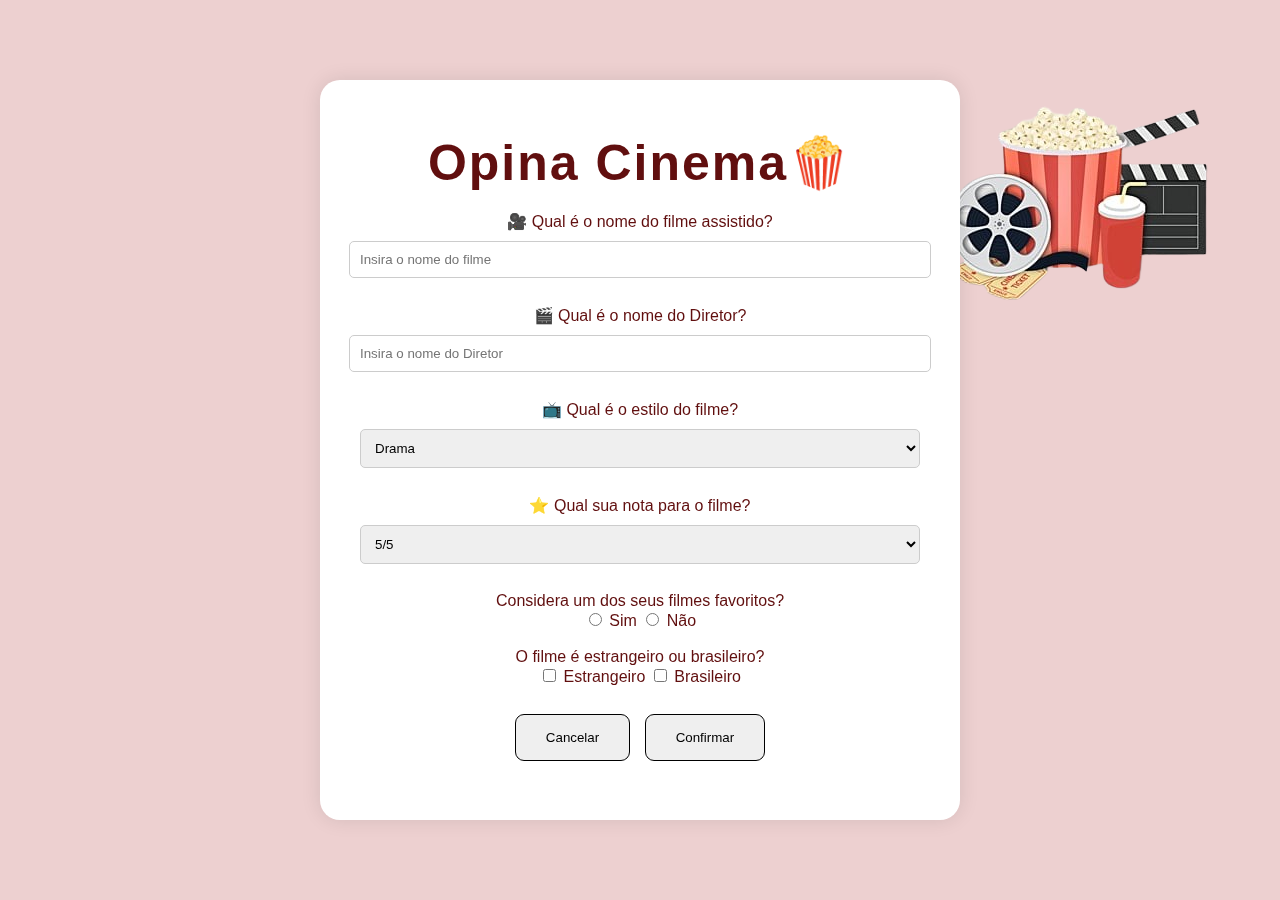
<file: index.html>
<!DOCTYPE html>
<html lang="pt-BR">
<head>
    <meta charset="UTF-8">
    <meta name="viewport" content="width=device-width, initial-scale=1.0">
    <title>Cadastro de Perfil</title>
    <script src="formulario.js"></script>
    <link rel="stylesheet" href="style.css">
</head>
<body>
        <div class="img-container">
            <img src="cinema-removebg-preview.png" alt="cinema">
        </div>

    <div class="main-container">
        <div class="form-container">
            <h1> Opina Cinema🍿</h1>
            <form action="#" method="post">
                <label for="favorite-movie"> 🎥 Qual é o nome do filme assistido?</label>
                <input type="text" name="favorite-movie" id="favoritemovie"
                placeholder="Insira o nome do filme" required><br>
                <br>
                <label for="diretor-movie"> 🎬 Qual é o nome do Diretor?</label>
                <input type="text" name="diretor-movie" id="diretormovie"
                    placeholder="Insira o nome do Diretor" required><br>

                <div class="form-movie">
                    <br>
                    <label for="movie-style"> 📺 Qual é o estilo do filme?</label>
                    <select id="movie-style" name="movie-style" required>
                        <option value="drama">Drama</option>
                        <option value="adventure-action">Aventura/Ação</option>
                        <option value="horror">Terror</option>
                        <option value="comedy">Comédia</option>
                        <option value="romance">Romance</option>
                    </select><br>
                </div>

                <div class="form-rating">
                    <br>
                    <label for="movie-rating"> ⭐ Qual sua nota para o filme?</label>
                    <select id="movie-rating" name="movie-rating" required>
                        <option value="5">5/5</option>
                        <option value="4">4/5</option>
                        <option value="3">3/5</option>
                        <option value="2">2/5</option>
                        <option value="1">1/5</option>
                    </select><br>
                </div>
                
                <div class="form-question">
                    <br>
                    <label for="like-movie">Considera um dos seus filmes favoritos?</label><br>

                    <input type="radio" id="like-movie-yes" name="like-movie" value="um dos seus filme favoritos." required>
                    <label for="like-movie-yes">Sim</label>

                    <input type="radio" id="like-movie-no" name="like-movie" value="não é um dos seus favoritos." required>
                    <label for="like-movie-no">Não</label>
                </div>

                
                <div class="form-question">
                    <br>
                    <label for="is-foreign">O filme é estrangeiro ou brasileiro?</label><br>
                    <input type="checkbox" id="is-foreign" name="is-foreign" value="foreign">
                    <label for="is-foreign">Estrangeiro</label>
                    <input type="checkbox" id="is-brazilian" name="is-brazilian" value="brazilian">
                    <label for="is-brazilian">Brasileiro</label>
                </div>

                <br>
                <button type="button" class="abort-button">Cancelar</button>
                <button type="submit" onclick="Confirma()" class="confirm-button">Confirmar</button>
        </div>
    </div>
</body>
</file>
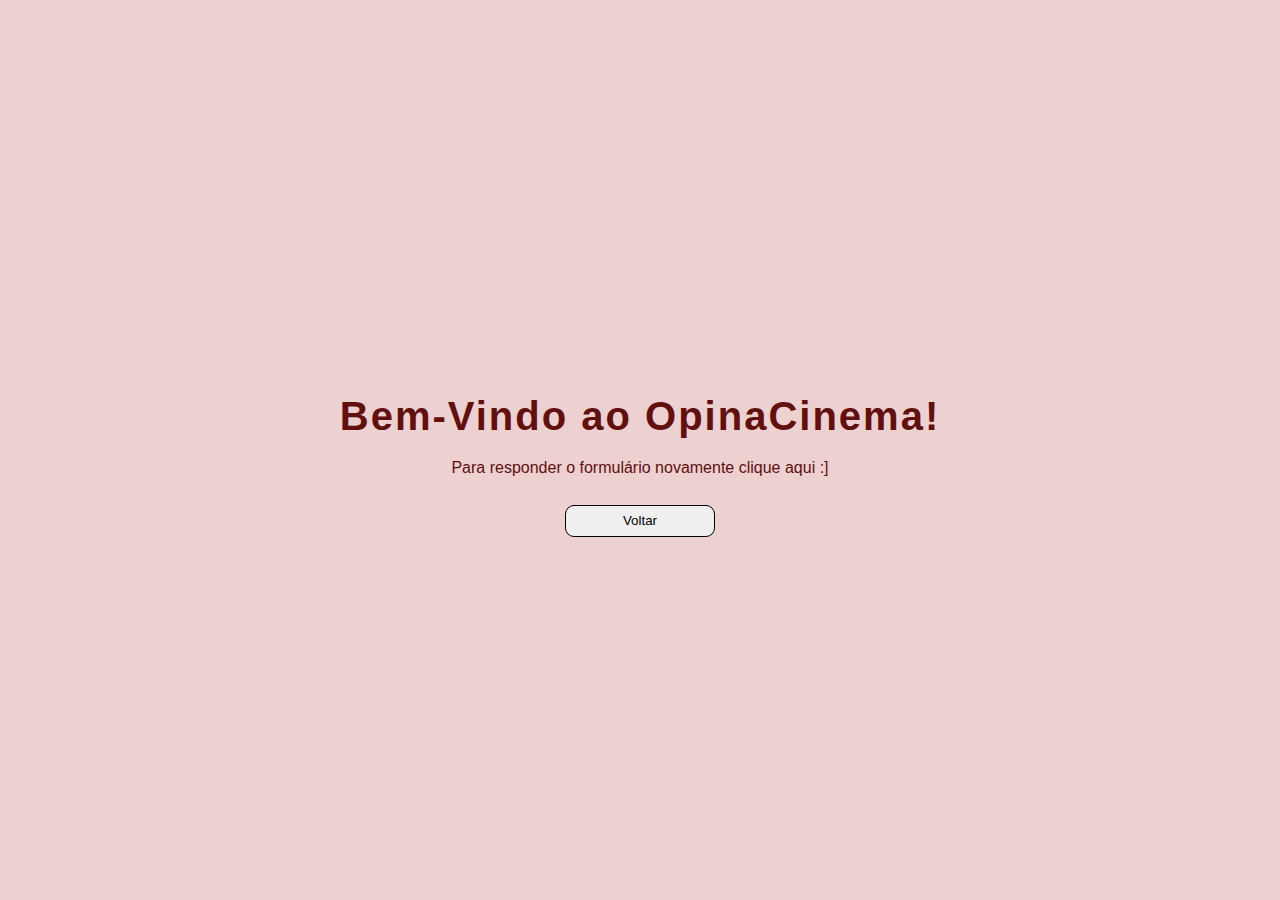
<file: tela.html>
<!DOCTYPE html>
<html lang="pt-br">
<head>
    <meta charset="UTF-8">
    <meta name="viewport" content="width=device-width, initial-scale=1.0">
    <link rel="stylesheet" href="estilo.css">
    <script src="formulario.js"></script>
    <title>Segunda Tela</title>

</head>
<body>
    <div class="main-container">
        <div class="container">
            <h3>Bem-Vindo ao OpinaCinema!</h3>
            <label>Para responder o formulário novamente clique aqui :]</label><br>
        </div>
        <div class="button">
            <button type="button" onclick="Voltar()">Voltar</button>
        </div>
    </div>
</body>
</html>
</file>
<file: style.css>
body {
    background-color: #edd0d0;
    font-family: Arial, Helvetica, sans-serif;
    display: flex;
    justify-content: center;
    align-items: center;
    height: 100vh;
    margin: 0;
    color: rgb(97, 15, 15);
}


.img-container {
    position: fixed;
    top: 0;
    right: 0;
    margin: 20px;
    position: fixed;
}

h1 {
    text-align: center;
    margin-bottom: 20px;
    font-family: Arial, Helvetica, sans-serif;
    font-size: 50px;
    letter-spacing: 2px;
}

.form-container {
    background-color: white;
    padding: 20px;
    width: 600px;
    height: 700px;
    border-radius: 20px;
    box-shadow: 0 0 20px rgba(0, 0, 0, 0.1);
    text-align: center;
    position: fixed;
    top: 50%;
    left: 50%;
    transform: translate(-50%, -50%);
}

.form-container input[type="text"],
.form-container select {
    width: calc(100% - 40px);
    padding: 10px;
    margin: 10px 0;
    border: 1px solid #ccc;
    border-radius: 5px;
}

.form-question-radio {
    display: flex;
    flex-direction: column;
}

.form-question-radio input[type="radio"] {
    margin-right: 0px;
}

.form-question-radio label {
    margin-right: 10px;
}

.form-question-checkbox {
    display: flex;
    flex-direction: row;
    align-items: center;
    justify-content: center;
}

.form-question-checkbox input[type="checkbox"] {
    margin-right: 10px;
}

.form-question-checkbox label {
    margin-right: 10px;
}

.form-container button {
    padding: 15px 30px;
    margin: 10px 5px;
    border: 1px solid black;
    border-radius: 9px;
    cursor: pointer;
    transition: background-color 0.3s;
}

.abort-button:hover {
    background-color: #db7979;
}

.confirm-button:hover {
    background-color: #661b1b;
    color: white;
}
</file>
<file: estilo.css>
body {
    background-color: #edd0d0;
    font-family: Arial, Helvetica, sans-serif;
    display: flex;
    justify-content: center;
    align-items: center;
    height: 100vh;
    margin: 0;
    color: rgb(97, 15, 15);
}

h3 {
    text-align: center;
    margin-bottom: 20px;
    font-family: Arial, Helvetica, sans-serif;
    font-size: 40px;
    letter-spacing: 2px;
}

.container {
    display: flex;
    flex-direction: column;
    align-items: center;
    justify-content: center;
}

p {
    text-align: center;
    margin-bottom: 20px;
    font-family: Arial, Helvetica, sans-serif;
    font-size: 30px;
    letter-spacing: 2px;
}

.main-container {
    display: flex;
    flex-direction: column;
    align-items: center;
}

.main-container button {
    padding: 15px 30px;
    height: 20px;
    width: 150px;
    margin: 10px auto;
    border: 1px solid black;
    border-radius: 9px;
    cursor: pointer;
    transition: background-color 0.3s;
    display: flex;
    justify-content: center;
    align-items: center;
}

.main-container button:hover {
    background-color: #c75a5a;
    color: white;
}
</file>
